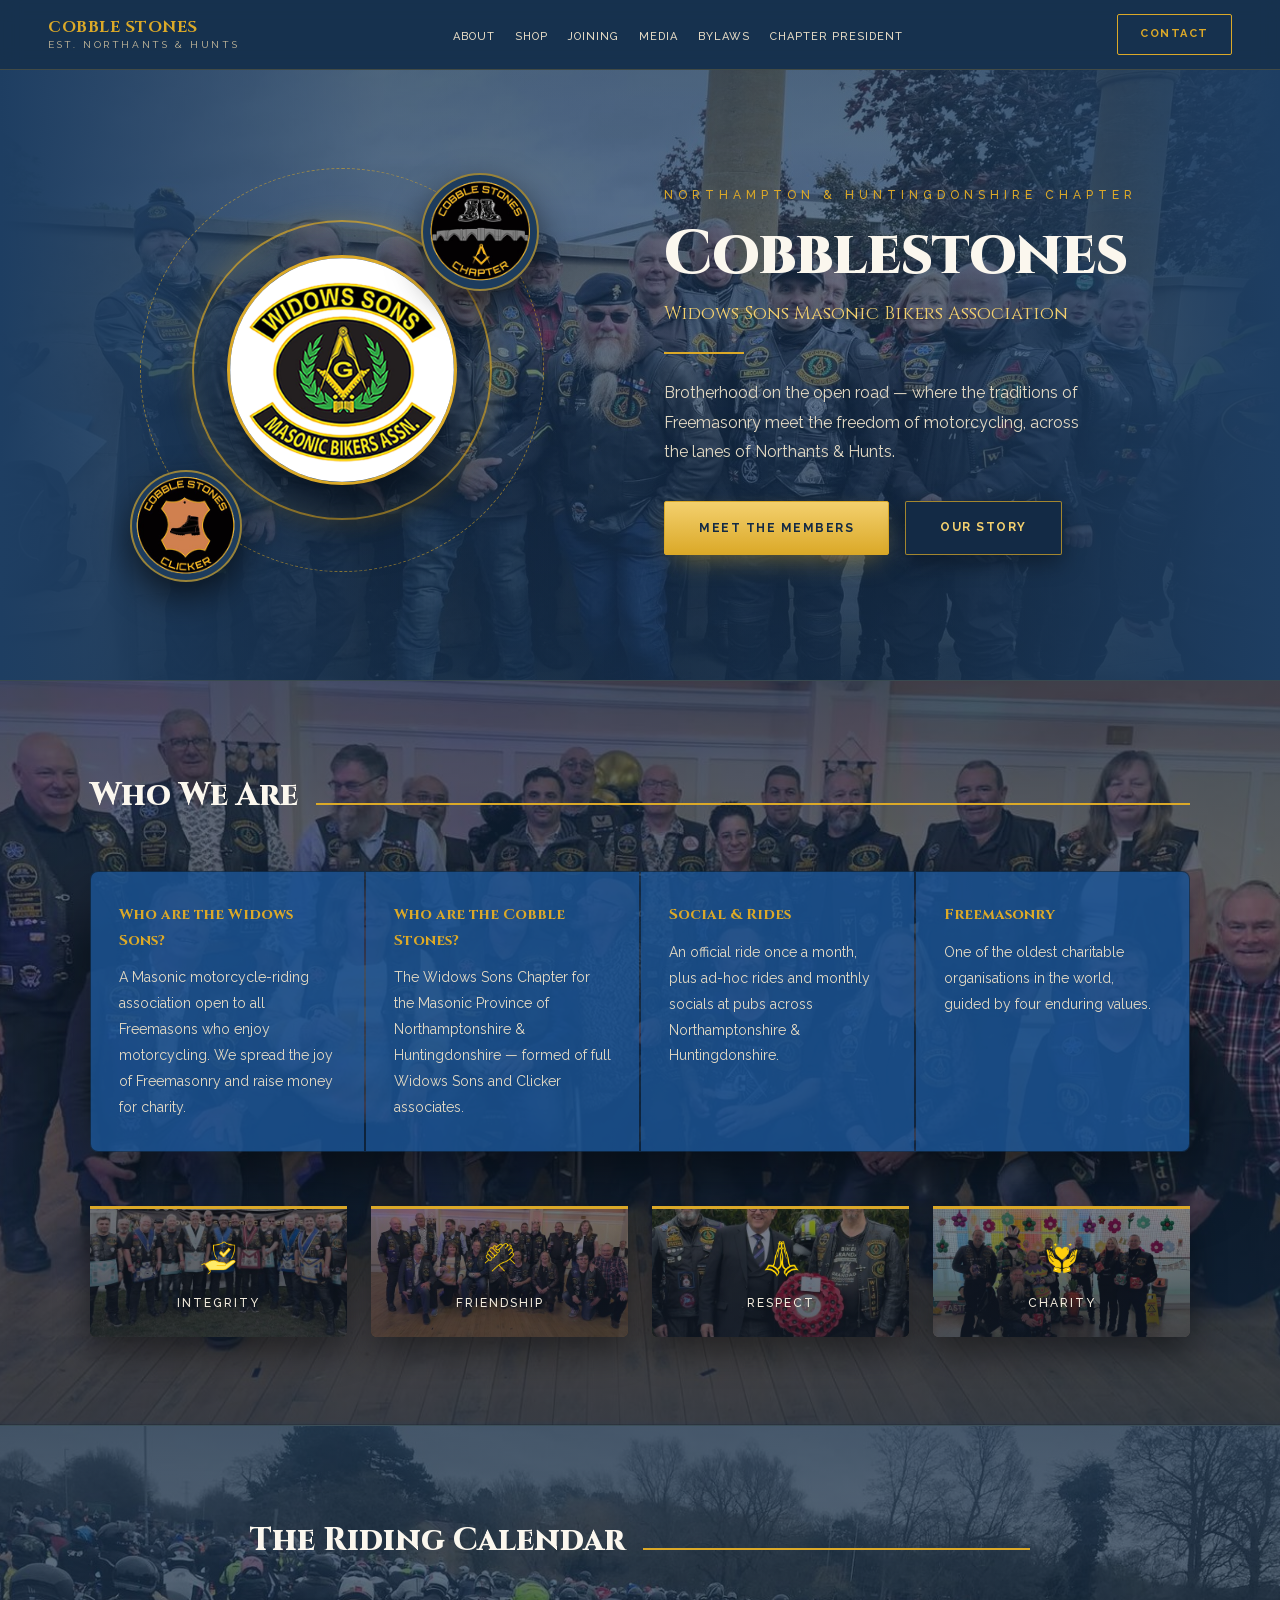
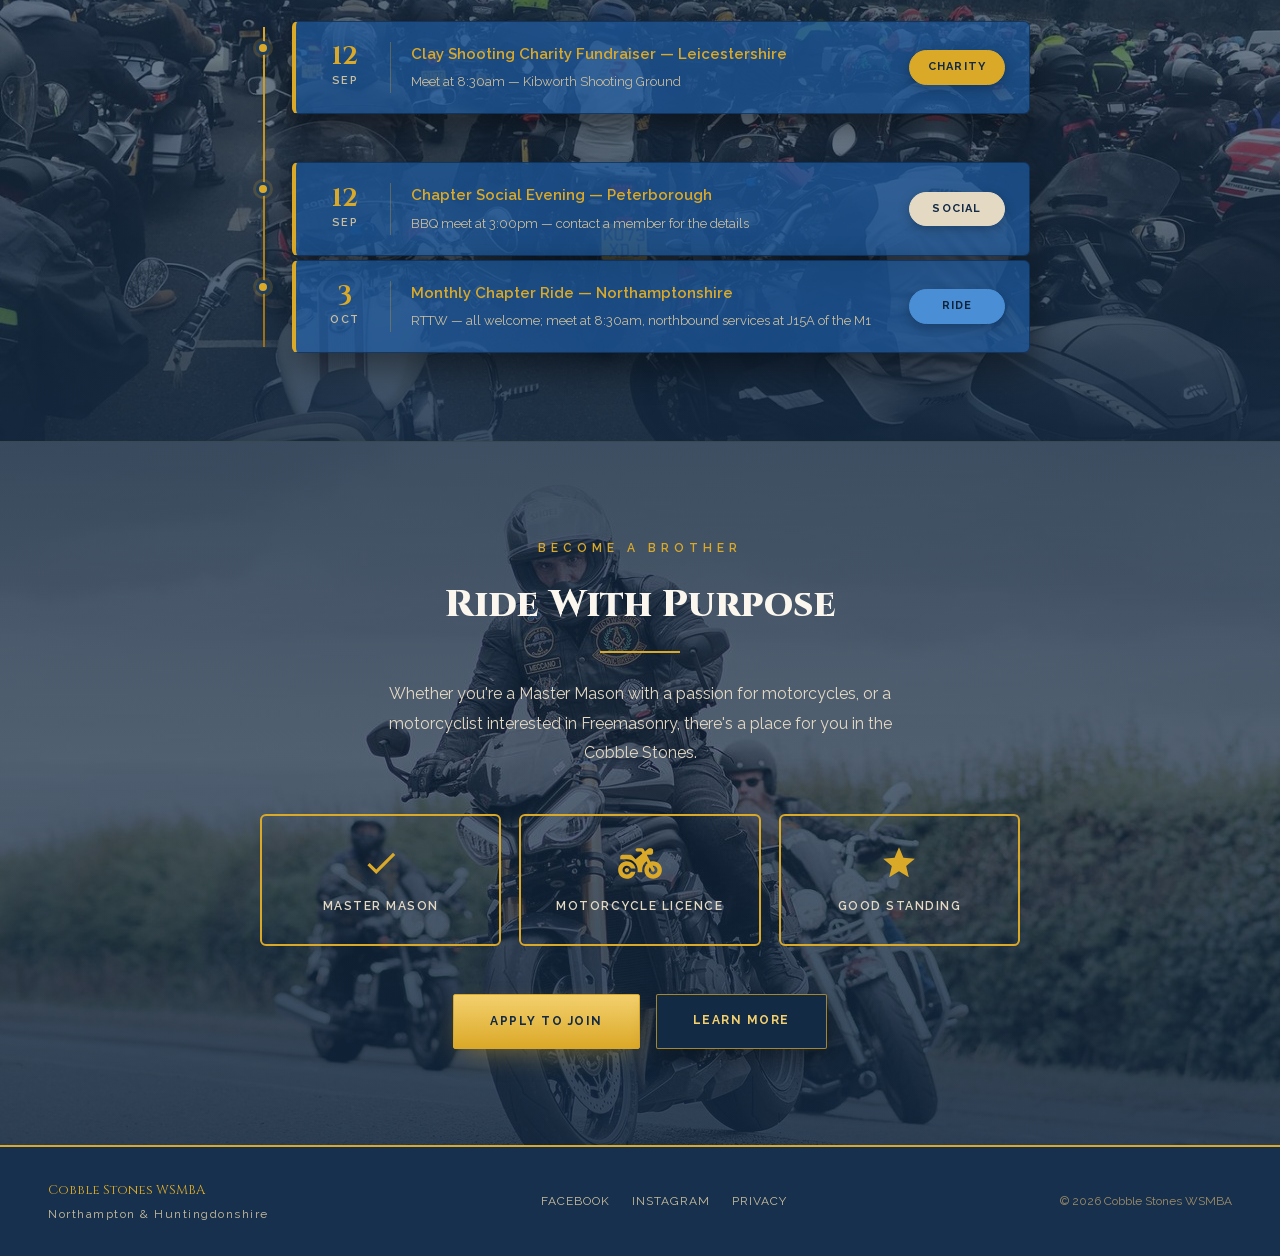
<file: index.html>
<!DOCTYPE html>
<html lang="en">
<head>
<meta charset="utf-8">
<meta name="viewport" content="width=device-width, initial-scale=1">
<title>Cobble Stones WSMBA — Widows Sons Masonic Bikers, Northants &amp; Hunts</title>
<meta name="description" content="Cobble Stones, the Widows Sons Masonic Bikers Association chapter for the Masonic Province of Northamptonshire &amp; Huntingdonshire. Rides, socials, charity and brotherhood on the open road.">
<meta name="theme-color" content="#1e3e62">
<link rel="canonical" href="https://cobblestones.org.uk/">
<meta property="og:type" content="website">
<meta property="og:site_name" content="Cobble Stones WSMBA">
<meta property="og:title" content="Cobble Stones WSMBA — Widows Sons Masonic Bikers Association">
<meta property="og:description" content="The Widows Sons chapter for Northamptonshire &amp; Huntingdonshire. Brotherhood on the open road.">
<meta property="og:url" content="https://cobblestones.org.uk/">
<meta property="og:image" content="https://cobblestones.org.uk/assets/img/og-image.jpg">
<meta property="og:image:width" content="1200">
<meta property="og:image:height" content="630">
<meta name="twitter:card" content="summary_large_image">
<link rel="icon" type="image/png" sizes="32x32" href="assets/img/favicon-32.png">
<link rel="icon" type="image/png" sizes="64x64" href="assets/img/favicon-64.png">
<link rel="apple-touch-icon" href="assets/img/apple-touch-icon.png">
<link rel="preload" as="font" type="font/woff2" href="assets/fonts/cinzel-latin.woff2" crossorigin>
<link rel="preload" as="font" type="font/woff2" href="assets/fonts/raleway-latin.woff2" crossorigin>
<link rel="stylesheet" href="assets/css/site.css">
</head>
<body>

<nav class="nav" aria-label="Main">
  <a href="index.html" class="brand">COBBLE STONES<span>Est. Northants &amp; Hunts</span></a>
  <button class="menubtn" type="button" aria-label="Menu" aria-expanded="false" aria-controls="navlist">
    <span></span><span></span><span></span>
  </button>
  <ul class="navlist" id="navlist">
    <li><a href="#about" class="navlink">About</a></li>
    <li><a href="shop.html" class="navlink">Shop</a></li>
    <li><a href="#join" class="navlink">Joining</a></li>
    <li><a href="media.html" class="navlink">Media</a></li>
    <li><a href="bylaws.html" class="navlink">Bylaws</a></li>
    <li><a href="president.html" class="navlink">Chapter President</a></li>
    <li class="mobonly"><a href="#contact" class="navlink contactlink">Contact</a></li>
  </ul>
  <a href="#contact" class="navcta">Contact</a>
</nav>

<div class="modal" id="contact-modal" hidden>
  <div class="contactbox" role="dialog" aria-modal="true" aria-label="Contact us">
    <button type="button" class="modalclose" aria-label="Close">×</button>
    <div class="rule"></div>
    <h3>Get in Touch</h3>
    <p class="hint">Call or email the chapter.</p>
    <div class="contactrows">
      <div class="contactrow">
        <div class="field">
          <div class="fieldlabel">Phone</div>
          <a class="fieldvalue" href="tel:+447773551638">07773 551638</a>
        </div>
        <button type="button" class="copybtn" data-copy="07773 551638">Copy</button>
      </div>
      <div class="contactrow">
        <div class="field">
          <div class="fieldlabel">Email</div>
          <a class="fieldvalue" href="mailto:info@cobblestones.org.uk">info@cobblestones.org.uk</a>
        </div>
        <button type="button" class="copybtn" data-copy="info@cobblestones.org.uk">Copy</button>
      </div>
    </div>
  </div>
</div>

<header class="hero">
  <div class="bg">
    <img src="assets/img/hero-1600.jpg" srcset="assets/img/hero-900.jpg 900w, assets/img/hero-1600.jpg 1600w" sizes="100vw" alt="" fetchpriority="high">
    <div class="shade"></div>
  </div>
  <div class="tiltwrap">
    <div class="ring ring-solid"></div>
    <div class="ring ring-dashed"></div>
    <div class="tilt crest-main"><img src="assets/img/crest-widows-sons.png" alt="Widows Sons Masonic Bikers Association crest" width="300" height="300"></div>
    <div class="tilt crest-small crest-clicker"><img src="assets/img/crest-clicker.png" alt="Cobble Stones Clicker patch" width="249" height="250"></div>
    <div class="tilt crest-small crest-chapter"><img src="assets/img/crest-chapter.png" alt="Cobble Stones Chapter patch" width="262" height="250"></div>
  </div>
  <div class="herotext">
    <p class="eyebrow">Northampton &amp; Huntingdonshire Chapter</p>
    <h1>Cobblestones</h1>
    <p class="sub">Widows Sons Masonic Bikers Association</p>
    <div class="rule"></div>
    <p class="lede">Brotherhood on the open road — where the traditions of Freemasonry meet the freedom of motorcycling, across the lanes of Northants &amp; Hunts.</p>
    <div class="ctarow">
      <a href="members.html" class="cta cta-gold">Meet the Members</a>
      <a href="#about" class="cta cta-dark">Our Story</a>
    </div>
  </div>
</header>

<section id="about">
  <div class="bg">
    <img src="assets/img/about-bg-1400.jpg" srcset="assets/img/about-bg-800.jpg 800w, assets/img/about-bg-1400.jpg 1400w" sizes="100vw" alt="" loading="lazy">
    <div class="shade"></div>
  </div>
  <div class="inner">
    <div class="sectionhead reveal">
      <h2>Who We Are</h2>
      <div class="line"></div>
    </div>
    <div class="cards">
      <div class="reveal hovercard">
        <div class="hovercard-bar"></div>
        <div class="hovercard-title">Who are the Widows Sons?</div>
        <p>A Masonic motorcycle-riding association open to all Freemasons who enjoy motorcycling. We spread the joy of Freemasonry and raise money for charity.</p>
      </div>
      <div class="reveal hovercard">
        <div class="hovercard-bar"></div>
        <div class="hovercard-title">Who are the Cobble Stones?</div>
        <p>The Widows Sons Chapter for the Masonic Province of Northamptonshire &amp; Huntingdonshire — formed of full Widows Sons and Clicker associates.</p>
      </div>
      <div class="reveal hovercard">
        <div class="hovercard-bar"></div>
        <div class="hovercard-title">Social &amp; Rides</div>
        <p>An official ride once a month, plus ad-hoc rides and monthly socials at pubs across Northamptonshire &amp; Huntingdonshire.</p>
      </div>
      <div class="reveal hovercard">
        <div class="hovercard-bar"></div>
        <div class="hovercard-title">Freemasonry</div>
        <p>One of the oldest charitable organisations in the world, guided by four enduring values.</p>
      </div>
    </div>
    <div class="valuerow">
      <div class="reveal value">
        <img class="photo" src="assets/img/integrity.jpg" alt="" loading="lazy">
        <div class="shade"></div>
        <div class="icon"><img src="assets/img/icon-integrity.png" alt="" loading="lazy"></div>
        <div class="label">Integrity</div>
      </div>
      <div class="reveal value">
        <img class="photo" src="assets/img/friendship.jpg" alt="" loading="lazy">
        <div class="shade"></div>
        <div class="icon"><img src="assets/img/icon-friendship.png" alt="" loading="lazy"></div>
        <div class="label">Friendship</div>
      </div>
      <div class="reveal value">
        <img class="photo" src="assets/img/respect.jpg" alt="" loading="lazy">
        <div class="shade"></div>
        <div class="icon"><img src="assets/img/icon-respect.png" alt="" loading="lazy"></div>
        <div class="label">Respect</div>
      </div>
      <div class="reveal value">
        <img class="photo" src="assets/img/charity.jpg" alt="" loading="lazy">
        <div class="shade"></div>
        <div class="icon"><img src="assets/img/icon-charity.png" alt="" loading="lazy"></div>
        <div class="label">Charity</div>
      </div>
    </div>
  </div>
</section>

<section id="events">
  <div class="bg">
    <img src="assets/img/events-bg-1400.jpg" srcset="assets/img/events-bg-800.jpg 800w, assets/img/events-bg-1400.jpg 1400w" sizes="100vw" alt="" loading="lazy">
    <div class="shade"></div>
  </div>
  <div class="inner">
    <div class="sectionhead reveal">
      <h2>The Riding Calendar</h2>
      <div class="line"></div>
    </div>
    <div class="evtimeline">
      <div class="evline"></div>
      <div class="evlist">
        <!-- EVENTS:START — one .ev block per event -->
        <div class="reveal ev">
          <div class="evdot"></div>
          <div class="evcard">
            <div class="evdate"><div class="evday">12</div><div class="evmonth">Sep</div></div>
            <div class="evsep"></div>
            <div class="evtext">
              <div class="evtitle">Clay Shooting Charity Fundraiser — Leicestershire</div>
              <div class="evmeta">Meet at 8:30am — Kibworth Shooting Ground</div>
            </div>
            <div class="evtag evtag-charity">Charity</div>
          </div>
        </div>
        <div class="reveal ev">
          <div class="evdot"></div>
          <div class="evcard">
            <div class="evdate"><div class="evday">12</div><div class="evmonth">Sep</div></div>
            <div class="evsep"></div>
            <div class="evtext">
              <div class="evtitle">Chapter Social Evening — Peterborough</div>
              <div class="evmeta">BBQ meet at 3:00pm — contact a member for the details</div>
            </div>
            <div class="evtag evtag-social">Social</div>
          </div>
        </div>
        <div class="reveal ev">
          <div class="evdot"></div>
          <div class="evcard">
            <div class="evdate"><div class="evday">3</div><div class="evmonth">Oct</div></div>
            <div class="evsep"></div>
            <div class="evtext">
              <div class="evtitle">Monthly Chapter Ride — Northamptonshire</div>
              <div class="evmeta">RTTW — all welcome; meet at 8:30am, northbound services at J15A of the M1</div>
            </div>
            <div class="evtag">Ride</div>
          </div>
        </div>
        <!-- EVENTS:END -->
      </div>
    </div>
  </div>
</section>

<section id="join">
  <div class="bg">
    <img src="assets/img/join-bg-1280.jpg" srcset="assets/img/join-bg-800.jpg 800w, assets/img/join-bg-1280.jpg 1280w" sizes="100vw" alt="" loading="lazy">
    <div class="shade"></div>
  </div>
  <div class="inner">
    <p class="eyebrow reveal">Become a Brother</p>
    <h2 class="reveal">Ride With Purpose</h2>
    <div class="rule reveal"></div>
    <p class="lede reveal">Whether you're a Master Mason with a passion for motorcycles, or a motorcyclist interested in Freemasonry, there's a place for you in the Cobble Stones.</p>
    <div class="reqs">
      <div class="reveal reqcard">
        <div class="reqicon"><svg width="38" height="38" viewBox="0 0 24 24" fill="currentColor" aria-hidden="true"><path d="M9 16.17L4.83 12l-1.42 1.41L9 19 21 7l-1.41-1.41z"/></svg></div>
        <div class="reqlabel">Master Mason</div>
      </div>
      <div class="reveal reqcard">
        <div class="reqicon"><svg width="44" height="35" viewBox="0 0 640 512" fill="currentColor" aria-hidden="true"><path d="M342.5 32C357.2 32 370.7 40.05 377.6 52.98L391.7 78.93L439.1 39.42C444.9 34.62 452.1 32 459.6 32H480C497.7 32 512 46.33 512 64V96C512 113.7 497.7 128 480 128H418.2L473.3 229.1C485.5 226.1 498.5 224 512 224C582.7 224 640 281.3 640 352C640 422.7 582.7 480 512 480C441.3 480 384 422.7 384 352C384 311.1 402.4 276.3 431.1 252.8L415.7 224.2C376.1 253.4 352 299.8 352 352C352 362.1 353.1 373.7 355.2 384H284.8C286.9 373.7 287.1 362.1 287.1 352C287.1 263.6 216.4 192 127.1 192H31.1V160C31.1 142.3 46.33 128 63.1 128H165.5C182.5 128 198.7 134.7 210.7 146.7L255.1 192L354.1 110.3L337.7 80H279.1C266.7 80 255.1 69.25 255.1 56C255.1 42.75 266.7 32 279.1 32L342.5 32zM448 352C448 387.3 476.7 416 512 416C547.3 416 576 387.3 576 352C576 316.7 547.3 288 512 288C509.6 288 507.2 288.1 504.9 288.4L533.1 340.6C539.4 352.2 535.1 366.8 523.4 373.1C511.8 379.4 497.2 375.1 490.9 363.4L462.7 311.2C453.5 322.3 448 336.5 448 352V352zM253.8 376C242.5 435.2 190.5 480 128 480C57.31 480 0 422.7 0 352C0 281.3 57.31 224 128 224C190.5 224 242.5 268.8 253.8 328H187.3C177.9 304.5 154.9 288 128 288C92.65 288 64 316.7 64 352C64 387.3 92.65 416 128 416C154.9 416 177.9 399.5 187.3 376H253.8zM96 352C96 334.3 110.3 320 128 320C145.7 320 160 334.3 160 352C160 369.7 145.7 384 128 384C110.3 384 96 369.7 96 352z"/></svg></div>
        <div class="reqlabel">Motorcycle Licence</div>
      </div>
      <div class="reveal reqcard">
        <div class="reqicon"><svg width="38" height="38" viewBox="0 0 24 24" fill="currentColor" aria-hidden="true"><path d="M12 17.27L18.18 21l-1.64-7.03L22 9.24l-7.19-.61L12 2 9.19 8.63 2 9.24l5.46 4.73L5.82 21z"/></svg></div>
        <div class="reqlabel">Good Standing</div>
      </div>
    </div>
    <div class="ctarow">
      <a href="mailto:info@cobblestones.org.uk?subject=Application%20to%20Join%20the%20Cobble%20Stones" class="cta cta-gold">Apply to Join</a>
      <a href="#about" class="cta cta-dark">Learn More</a>
    </div>
  </div>
</section>

<footer class="footer" id="contact">
  <div class="footbrand">Cobble Stones WSMBA<span>Northampton &amp; Huntingdonshire</span></div>
  <ul class="footlinks">
    <!-- Replace # with the real page URLs when available -->
    <li><a href="#" rel="noopener">Facebook</a></li>
    <li><a href="#" rel="noopener">Instagram</a></li>
    <li><a href="#">Privacy</a></li>
  </ul>
  <p class="copyright">© 2026 Cobble Stones WSMBA</p>
</footer>

<script src="assets/js/site.js" defer></script>
</body>
</html>
</file>
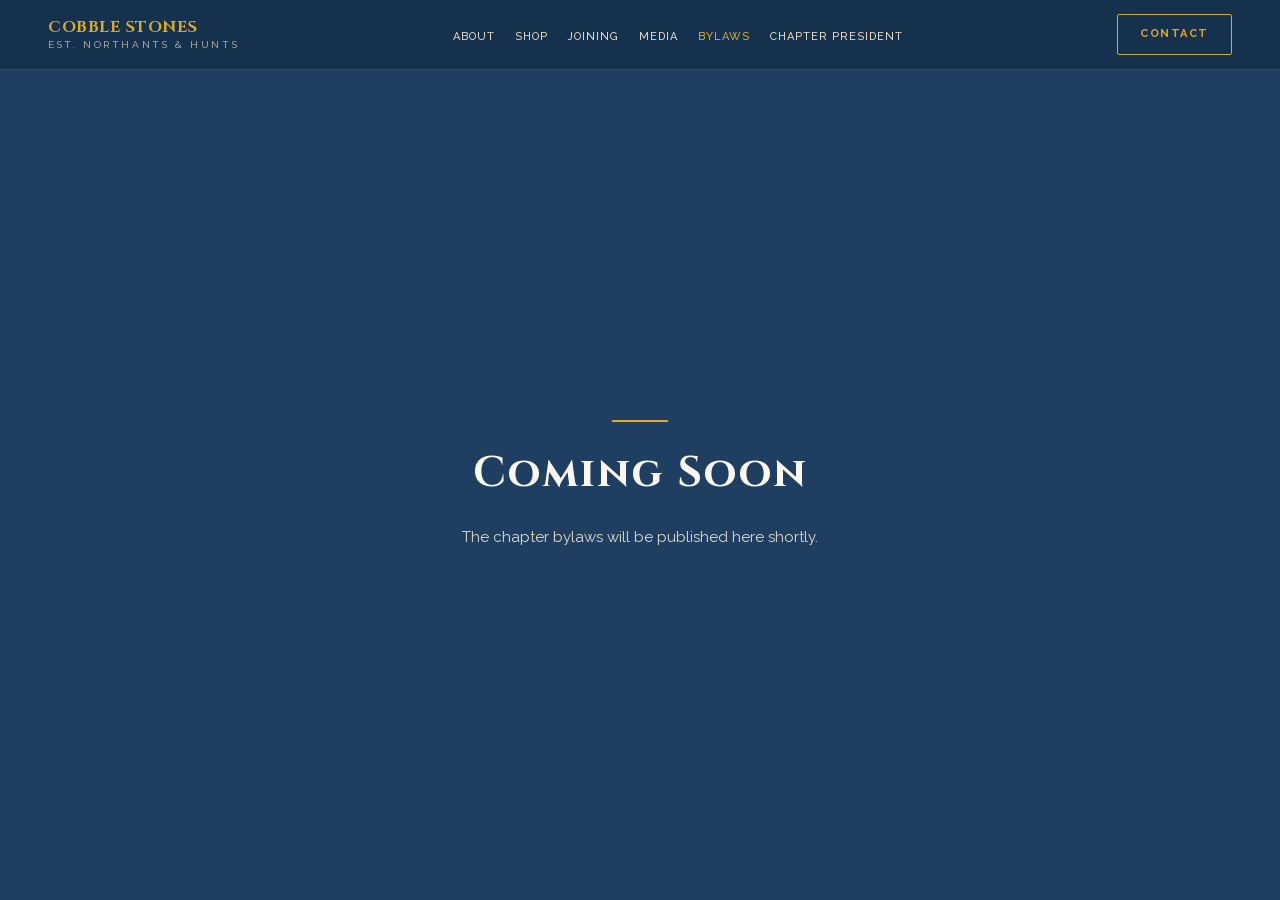
<file: bylaws.html>
<!DOCTYPE html>
<html lang="en">
<head>
<meta charset="utf-8">
<meta name="viewport" content="width=device-width, initial-scale=1">
<title>Cobble Stones WSMBA — Bylaws</title>
<meta name="description" content="The chapter bylaws will be published here shortly.">
<meta name="theme-color" content="#1e3e62">
<meta property="og:type" content="website">
<meta property="og:site_name" content="Cobble Stones WSMBA">
<meta property="og:title" content="Cobble Stones WSMBA — Bylaws">
<meta property="og:description" content="The chapter bylaws will be published here shortly.">
<meta property="og:url" content="https://cobblestones.org.uk/bylaws.html">
<meta property="og:image" content="https://cobblestones.org.uk/assets/img/og-image.jpg">
<meta name="twitter:card" content="summary_large_image">
<link rel="icon" type="image/png" sizes="32x32" href="assets/img/favicon-32.png">
<link rel="icon" type="image/png" sizes="64x64" href="assets/img/favicon-64.png">
<link rel="apple-touch-icon" href="assets/img/apple-touch-icon.png">
<link rel="stylesheet" href="assets/css/site.css">
</head>
<body>

<nav class="nav" aria-label="Main">
  <a href="index.html" class="brand">COBBLE STONES<span>Est. Northants &amp; Hunts</span></a>
  <button class="menubtn" type="button" aria-label="Menu" aria-expanded="false" aria-controls="navlist">
    <span></span><span></span><span></span>
  </button>
  <ul class="navlist" id="navlist">
    <li><a href="index.html#about" class="navlink">About</a></li>
    <li><a href="shop.html" class="navlink">Shop</a></li>
    <li><a href="index.html#join" class="navlink">Joining</a></li>
    <li><a href="media.html" class="navlink">Media</a></li>
    <li><a href="bylaws.html" class="navlink current" aria-current="page">Bylaws</a></li>
    <li><a href="president.html" class="navlink">Chapter President</a></li>
    <li class="mobonly"><a href="index.html#contact" class="navlink contactlink">Contact</a></li>
  </ul>
  <a href="index.html#contact" class="navcta">Contact</a>
</nav>

<main class="page">
  <div class="rule"></div>
  <h1>Coming Soon</h1>
  <p>The chapter bylaws will be published here shortly.</p>
</main>

<script src="assets/js/site.js" defer></script>
</body>
</html>
</file>
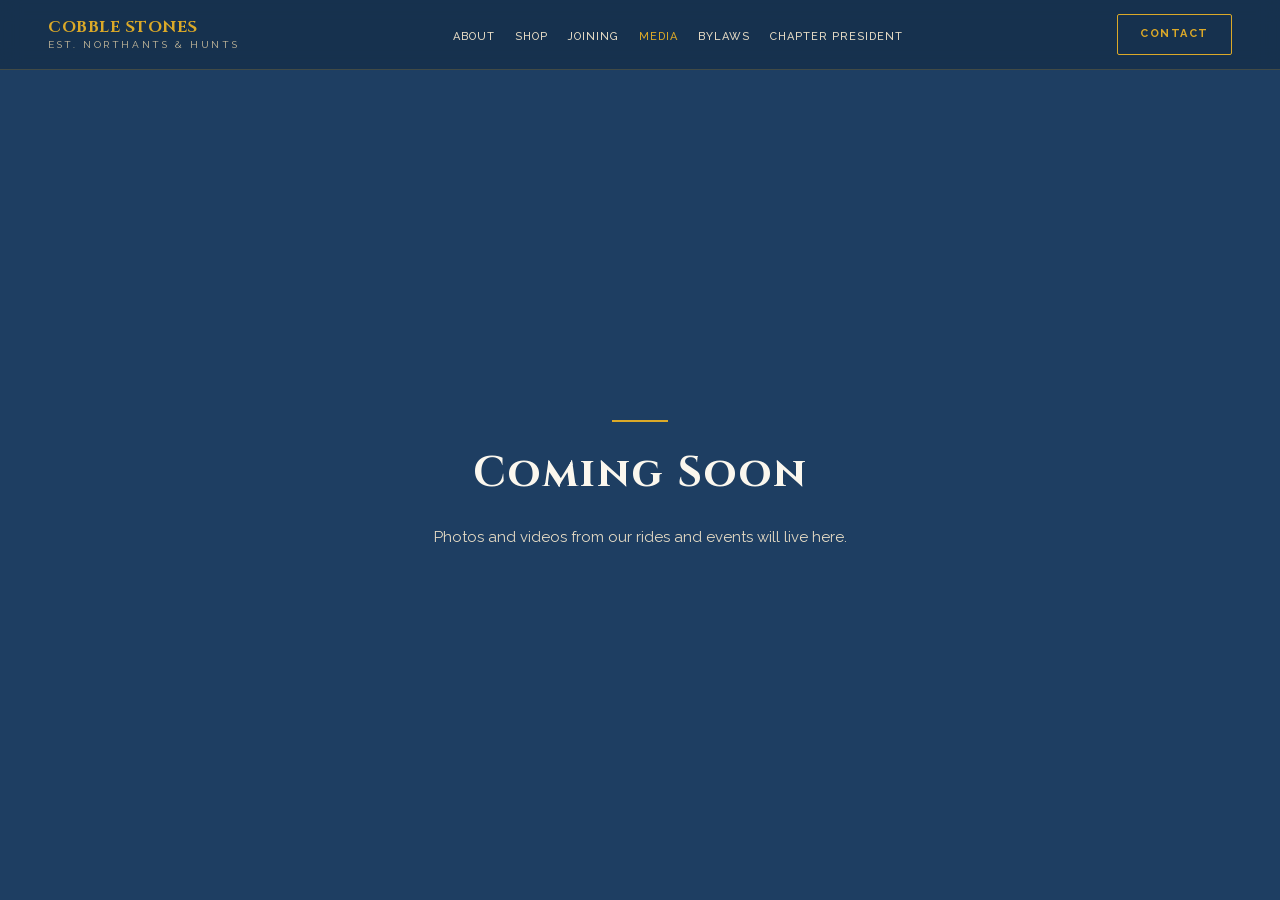
<file: media.html>
<!DOCTYPE html>
<html lang="en">
<head>
<meta charset="utf-8">
<meta name="viewport" content="width=device-width, initial-scale=1">
<title>Cobble Stones WSMBA — Media</title>
<meta name="description" content="Photos and videos from our rides and events will live here.">
<meta name="theme-color" content="#1e3e62">
<meta property="og:type" content="website">
<meta property="og:site_name" content="Cobble Stones WSMBA">
<meta property="og:title" content="Cobble Stones WSMBA — Media">
<meta property="og:description" content="Photos and videos from our rides and events will live here.">
<meta property="og:url" content="https://cobblestones.org.uk/media.html">
<meta property="og:image" content="https://cobblestones.org.uk/assets/img/og-image.jpg">
<meta name="twitter:card" content="summary_large_image">
<link rel="icon" type="image/png" sizes="32x32" href="assets/img/favicon-32.png">
<link rel="icon" type="image/png" sizes="64x64" href="assets/img/favicon-64.png">
<link rel="apple-touch-icon" href="assets/img/apple-touch-icon.png">
<link rel="stylesheet" href="assets/css/site.css">
</head>
<body>

<nav class="nav" aria-label="Main">
  <a href="index.html" class="brand">COBBLE STONES<span>Est. Northants &amp; Hunts</span></a>
  <button class="menubtn" type="button" aria-label="Menu" aria-expanded="false" aria-controls="navlist">
    <span></span><span></span><span></span>
  </button>
  <ul class="navlist" id="navlist">
    <li><a href="index.html#about" class="navlink">About</a></li>
    <li><a href="shop.html" class="navlink">Shop</a></li>
    <li><a href="index.html#join" class="navlink">Joining</a></li>
    <li><a href="media.html" class="navlink current" aria-current="page">Media</a></li>
    <li><a href="bylaws.html" class="navlink">Bylaws</a></li>
    <li><a href="president.html" class="navlink">Chapter President</a></li>
    <li class="mobonly"><a href="index.html#contact" class="navlink contactlink">Contact</a></li>
  </ul>
  <a href="index.html#contact" class="navcta">Contact</a>
</nav>

<main class="page">
  <div class="rule"></div>
  <h1>Coming Soon</h1>
  <p>Photos and videos from our rides and events will live here.</p>
</main>

<script src="assets/js/site.js" defer></script>
</body>
</html>
</file>
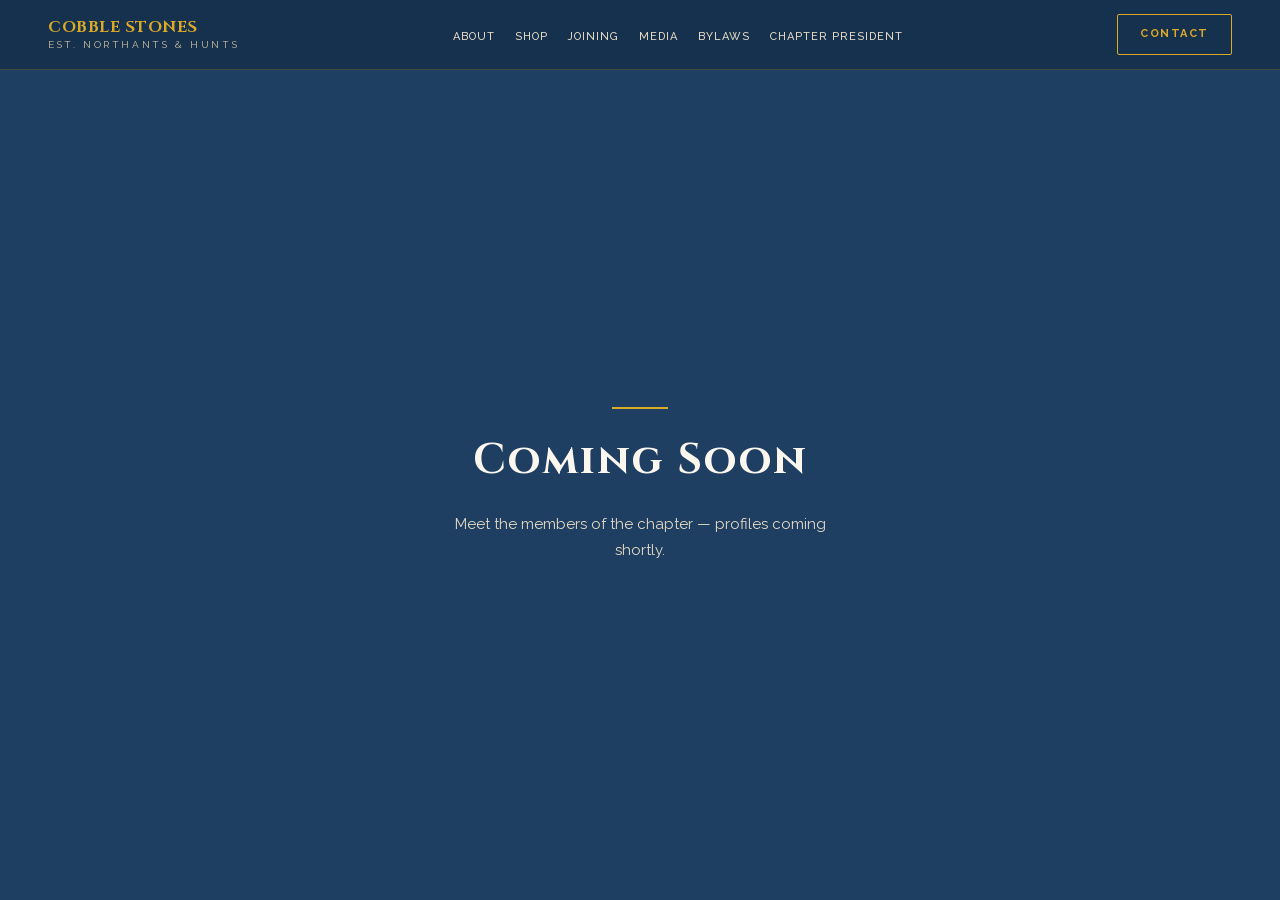
<file: members.html>
<!DOCTYPE html>
<html lang="en">
<head>
<meta charset="utf-8">
<meta name="viewport" content="width=device-width, initial-scale=1">
<title>Cobble Stones WSMBA — Members</title>
<meta name="description" content="Meet the members of the chapter &mdash; profiles coming shortly.">
<meta name="theme-color" content="#1e3e62">
<meta property="og:type" content="website">
<meta property="og:site_name" content="Cobble Stones WSMBA">
<meta property="og:title" content="Cobble Stones WSMBA — Members">
<meta property="og:description" content="Meet the members of the chapter &mdash; profiles coming shortly.">
<meta property="og:url" content="https://cobblestones.org.uk/members.html">
<meta property="og:image" content="https://cobblestones.org.uk/assets/img/og-image.jpg">
<meta name="twitter:card" content="summary_large_image">
<link rel="icon" type="image/png" sizes="32x32" href="assets/img/favicon-32.png">
<link rel="icon" type="image/png" sizes="64x64" href="assets/img/favicon-64.png">
<link rel="apple-touch-icon" href="assets/img/apple-touch-icon.png">
<link rel="stylesheet" href="assets/css/site.css">
</head>
<body>

<nav class="nav" aria-label="Main">
  <a href="index.html" class="brand">COBBLE STONES<span>Est. Northants &amp; Hunts</span></a>
  <button class="menubtn" type="button" aria-label="Menu" aria-expanded="false" aria-controls="navlist">
    <span></span><span></span><span></span>
  </button>
  <ul class="navlist" id="navlist">
    <li><a href="index.html#about" class="navlink">About</a></li>
    <li><a href="shop.html" class="navlink">Shop</a></li>
    <li><a href="index.html#join" class="navlink">Joining</a></li>
    <li><a href="media.html" class="navlink">Media</a></li>
    <li><a href="bylaws.html" class="navlink">Bylaws</a></li>
    <li><a href="president.html" class="navlink">Chapter President</a></li>
    <li class="mobonly"><a href="index.html#contact" class="navlink contactlink">Contact</a></li>
  </ul>
  <a href="index.html#contact" class="navcta">Contact</a>
</nav>

<main class="page">
  <div class="rule"></div>
  <h1>Coming Soon</h1>
  <p>Meet the members of the chapter &mdash; profiles coming shortly.</p>
</main>

<script src="assets/js/site.js" defer></script>
</body>
</html>
</file>
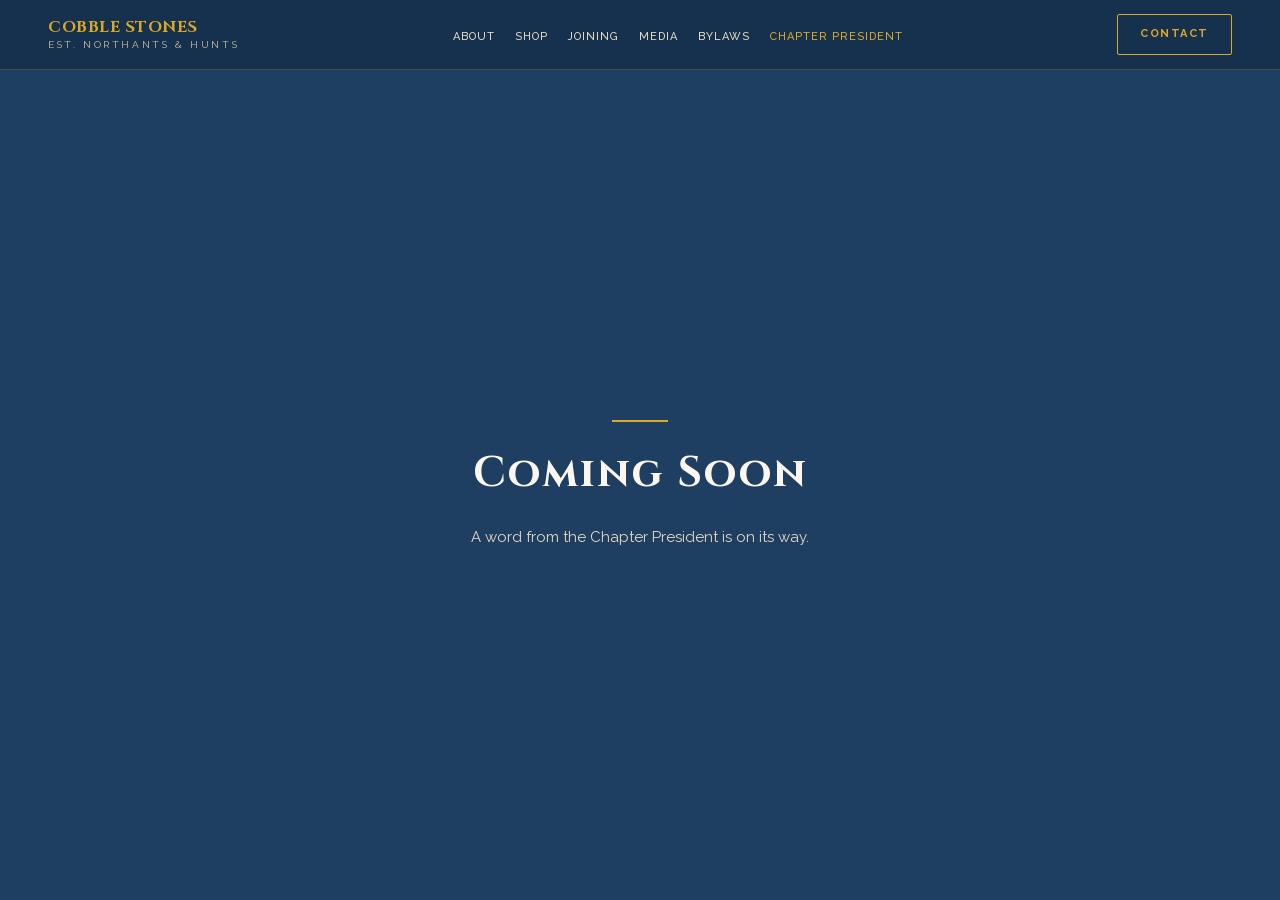
<file: president.html>
<!DOCTYPE html>
<html lang="en">
<head>
<meta charset="utf-8">
<meta name="viewport" content="width=device-width, initial-scale=1">
<title>Cobble Stones WSMBA — Chapter President</title>
<meta name="description" content="A word from the Chapter President is on its way.">
<meta name="theme-color" content="#1e3e62">
<meta property="og:type" content="website">
<meta property="og:site_name" content="Cobble Stones WSMBA">
<meta property="og:title" content="Cobble Stones WSMBA — Chapter President">
<meta property="og:description" content="A word from the Chapter President is on its way.">
<meta property="og:url" content="https://cobblestones.org.uk/president.html">
<meta property="og:image" content="https://cobblestones.org.uk/assets/img/og-image.jpg">
<meta name="twitter:card" content="summary_large_image">
<link rel="icon" type="image/png" sizes="32x32" href="assets/img/favicon-32.png">
<link rel="icon" type="image/png" sizes="64x64" href="assets/img/favicon-64.png">
<link rel="apple-touch-icon" href="assets/img/apple-touch-icon.png">
<link rel="stylesheet" href="assets/css/site.css">
</head>
<body>

<nav class="nav" aria-label="Main">
  <a href="index.html" class="brand">COBBLE STONES<span>Est. Northants &amp; Hunts</span></a>
  <button class="menubtn" type="button" aria-label="Menu" aria-expanded="false" aria-controls="navlist">
    <span></span><span></span><span></span>
  </button>
  <ul class="navlist" id="navlist">
    <li><a href="index.html#about" class="navlink">About</a></li>
    <li><a href="shop.html" class="navlink">Shop</a></li>
    <li><a href="index.html#join" class="navlink">Joining</a></li>
    <li><a href="media.html" class="navlink">Media</a></li>
    <li><a href="bylaws.html" class="navlink">Bylaws</a></li>
    <li><a href="president.html" class="navlink current" aria-current="page">Chapter President</a></li>
    <li class="mobonly"><a href="index.html#contact" class="navlink contactlink">Contact</a></li>
  </ul>
  <a href="index.html#contact" class="navcta">Contact</a>
</nav>

<main class="page">
  <div class="rule"></div>
  <h1>Coming Soon</h1>
  <p>A word from the Chapter President is on its way.</p>
</main>

<script src="assets/js/site.js" defer></script>
</body>
</html>
</file>
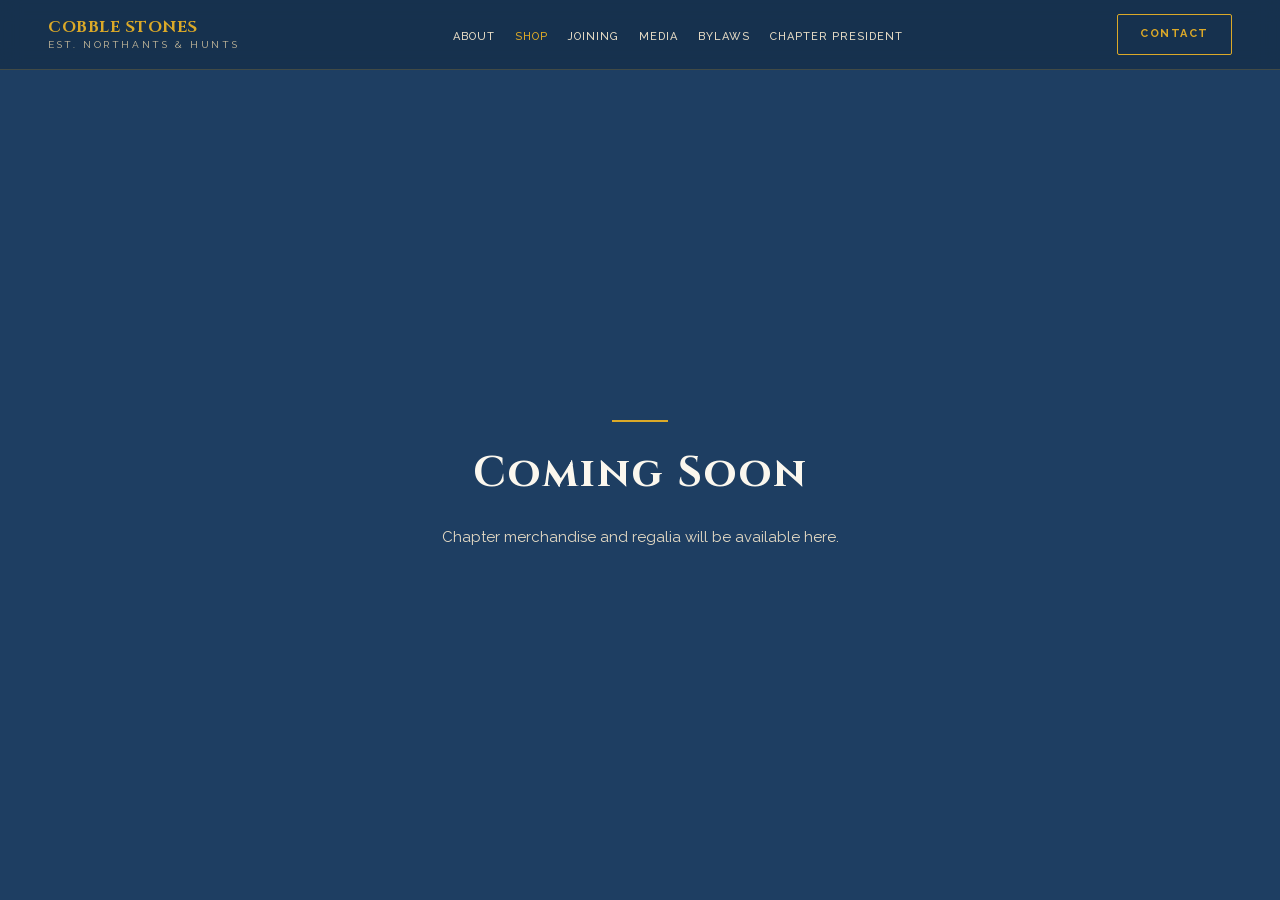
<file: shop.html>
<!DOCTYPE html>
<html lang="en">
<head>
<meta charset="utf-8">
<meta name="viewport" content="width=device-width, initial-scale=1">
<title>Cobble Stones WSMBA — Shop</title>
<meta name="description" content="Chapter merchandise and regalia will be available here.">
<meta name="theme-color" content="#1e3e62">
<meta property="og:type" content="website">
<meta property="og:site_name" content="Cobble Stones WSMBA">
<meta property="og:title" content="Cobble Stones WSMBA — Shop">
<meta property="og:description" content="Chapter merchandise and regalia will be available here.">
<meta property="og:url" content="https://cobblestones.org.uk/shop.html">
<meta property="og:image" content="https://cobblestones.org.uk/assets/img/og-image.jpg">
<meta name="twitter:card" content="summary_large_image">
<link rel="icon" type="image/png" sizes="32x32" href="assets/img/favicon-32.png">
<link rel="icon" type="image/png" sizes="64x64" href="assets/img/favicon-64.png">
<link rel="apple-touch-icon" href="assets/img/apple-touch-icon.png">
<link rel="stylesheet" href="assets/css/site.css">
</head>
<body>

<nav class="nav" aria-label="Main">
  <a href="index.html" class="brand">COBBLE STONES<span>Est. Northants &amp; Hunts</span></a>
  <button class="menubtn" type="button" aria-label="Menu" aria-expanded="false" aria-controls="navlist">
    <span></span><span></span><span></span>
  </button>
  <ul class="navlist" id="navlist">
    <li><a href="index.html#about" class="navlink">About</a></li>
    <li><a href="shop.html" class="navlink current" aria-current="page">Shop</a></li>
    <li><a href="index.html#join" class="navlink">Joining</a></li>
    <li><a href="media.html" class="navlink">Media</a></li>
    <li><a href="bylaws.html" class="navlink">Bylaws</a></li>
    <li><a href="president.html" class="navlink">Chapter President</a></li>
    <li class="mobonly"><a href="index.html#contact" class="navlink contactlink">Contact</a></li>
  </ul>
  <a href="index.html#contact" class="navcta">Contact</a>
</nav>

<main class="page">
  <div class="rule"></div>
  <h1>Coming Soon</h1>
  <p>Chapter merchandise and regalia will be available here.</p>
</main>

<script src="assets/js/site.js" defer></script>
</body>
</html>
</file>
<file: assets/css/site.css>
/* Cobble Stones WSMBA — site styles
   Palette: navy #1e3e62 · deep navy #132A45 · gold #DBA928 · light gold #F3D06E · cream #F2EBDD */

/* ---------- Fonts (self-hosted, latin subsets only) ---------- */
@font-face{font-family:'Cinzel';font-style:normal;font-weight:400 800;font-display:swap;src:url("../fonts/cinzel-latin-ext.woff2") format('woff2');unicode-range:U+0100-02BA,U+02BD-02C5,U+02C7-02CC,U+02CE-02D7,U+02DD-02FF,U+0304,U+0308,U+0329,U+1D00-1DBF,U+1E00-1E9F,U+1EF2-1EFF,U+2020,U+20A0-20AB,U+20AD-20C0,U+2113,U+2C60-2C7F,U+A720-A7FF;}
@font-face{font-family:'Cinzel';font-style:normal;font-weight:400 800;font-display:swap;src:url("../fonts/cinzel-latin.woff2") format('woff2');unicode-range:U+0000-00FF,U+0131,U+0152-0153,U+02BB-02BC,U+02C6,U+02DA,U+02DC,U+0304,U+0308,U+0329,U+2000-206F,U+20AC,U+2122,U+2191,U+2193,U+2212,U+2215,U+FEFF,U+FFFD;}
@font-face{font-family:'Raleway';font-style:normal;font-weight:300 700;font-display:swap;src:url("../fonts/raleway-latin-ext.woff2") format('woff2');unicode-range:U+0100-02BA,U+02BD-02C5,U+02C7-02CC,U+02CE-02D7,U+02DD-02FF,U+0304,U+0308,U+0329,U+1D00-1DBF,U+1E00-1E9F,U+1EF2-1EFF,U+2020,U+20A0-20AB,U+20AD-20C0,U+2113,U+2C60-2C7F,U+A720-A7FF;}
@font-face{font-family:'Raleway';font-style:normal;font-weight:300 700;font-display:swap;src:url("../fonts/raleway-latin.woff2") format('woff2');unicode-range:U+0000-00FF,U+0131,U+0152-0153,U+02BB-02BC,U+02C6,U+02DA,U+02DC,U+0304,U+0308,U+0329,U+2000-206F,U+20AC,U+2122,U+2191,U+2193,U+2212,U+2215,U+FEFF,U+FFFD;}

/* ---------- Base ---------- */
*,*::before,*::after{box-sizing:border-box;margin:0;padding:0;}
html{scroll-behavior:smooth;-webkit-text-size-adjust:100%;}
body{background:#1e3e62;color:#F2EBDD;font-family:'Raleway',system-ui,-apple-system,"Segoe UI",sans-serif;font-size:16px;line-height:1.7;overflow-x:hidden;}
img{max-width:100%;display:block;}
a{color:inherit;}
.serif{font-family:'Cinzel',Georgia,serif;}
[hidden]{display:none !important;}
section,footer{scroll-margin-top:80px;}

/* ---------- Nav ---------- */
.nav{position:sticky;top:0;z-index:100;background:rgba(22,48,77,.92);backdrop-filter:blur(10px);-webkit-backdrop-filter:blur(10px);border-bottom:1px solid rgba(219,169,40,.22);padding:0 48px;display:flex;align-items:center;justify-content:space-between;height:70px;}
.brand{text-decoration:none;font-family:'Cinzel',Georgia,serif;color:#DBA928;font-size:16px;font-weight:700;line-height:1.2;letter-spacing:.5px;}
.brand span{display:block;color:#CBBE9E;font-size:10px;font-family:'Raleway',sans-serif;font-weight:400;letter-spacing:2.6px;text-transform:uppercase;margin-top:2px;}
.menubtn{display:none;width:46px;height:46px;align-items:center;justify-content:center;flex-direction:column;gap:5px;background:transparent;border:1px solid rgba(219,169,40,.34);border-radius:3px;cursor:pointer;flex:none;}
.menubtn span{display:block;width:20px;height:2px;background:#DBA928;transition:transform .25s,opacity .2s;}
.menubtn[aria-expanded="true"] span:nth-child(1){transform:translateY(7px) rotate(45deg);}
.menubtn[aria-expanded="true"] span:nth-child(2){opacity:0;}
.menubtn[aria-expanded="true"] span:nth-child(3){transform:translateY(-7px) rotate(-45deg);}
.navlist{display:flex;gap:20px;list-style:none;align-items:center;}
.navlink{position:relative;display:inline-block;color:#E4DAC4;text-decoration:none;font-size:11px;text-transform:uppercase;letter-spacing:1px;font-weight:500;transition:color .2s,transform .25s cubic-bezier(.2,.7,.3,1);white-space:nowrap;}
.navlink::after{content:'';position:absolute;left:0;bottom:-7px;height:2px;width:0;background:#DBA928;transition:width .3s cubic-bezier(.2,.7,.3,1);}
.navlink:hover{color:#DBA928;transform:translateY(-2px);}
.navlink:hover::after{width:100%;}
.navlink.current,.navlink.contactlink{color:#DBA928;}
.navlink.contactlink{font-weight:700;}
.navlink.contactlink:hover{color:#F3D06E;}
.mobonly{display:none;}
.navcta{border:1px solid #DBA928;color:#DBA928;padding:10px 22px;border-radius:2px;font-size:11px;font-weight:700;text-transform:uppercase;letter-spacing:1.5px;text-decoration:none;transition:background .2s,color .2s,box-shadow .2s;white-space:nowrap;}
.navcta:hover{background:#2b5279;color:#F3D06E;box-shadow:0 6px 18px rgba(219,169,40,.25);}

/* ---------- Buttons ---------- */
.cta{display:inline-block;padding:16px 34px;font-size:12px;font-weight:800;text-transform:uppercase;letter-spacing:1.5px;border-radius:2px;text-decoration:none;transition:transform .2s,box-shadow .25s,filter .2s,background .25s,border-color .2s,color .2s;text-align:center;}
.cta-gold{background:linear-gradient(180deg,#F3D06E,#DBA928);color:#132A45;border:1px solid #DBA928;box-shadow:0 10px 28px -10px rgba(219,169,40,.55);}
.cta-gold:hover{transform:translateY(-3px);filter:brightness(1.06);box-shadow:0 16px 38px -12px rgba(219,169,40,.75);}
.cta-dark{background:#132A45;border:1.5px solid rgba(219,169,40,.72);color:#F3D06E;padding:15px 34px;box-shadow:0 8px 22px rgba(0,0,0,.35);}
.cta-dark:hover{transform:translateY(-3px);background:#1B3A5E;border-color:#DBA928;color:#F9E3A0;box-shadow:0 14px 32px rgba(0,0,0,.5);}
.ctarow{display:flex;gap:16px;flex-wrap:wrap;}

/* ---------- Shared section bits ---------- */
.bg{position:absolute;inset:0;z-index:0;pointer-events:none;overflow:hidden;}
.bg img{width:100%;height:100%;object-fit:cover;opacity:.94;}
.bg .shade{position:absolute;inset:0;background:linear-gradient(180deg,rgba(19,41,66,.72) 0%,rgba(19,41,66,.5) 45%,rgba(19,41,66,.8) 100%);}
.inner{position:relative;z-index:1;}
.eyebrow{font-size:12px;letter-spacing:5px;text-transform:uppercase;color:#DBA928;font-weight:500;}
.rule{height:2px;width:80px;background:#DBA928;}
.sectionhead{display:flex;align-items:baseline;gap:18px;margin-bottom:48px;}
.sectionhead h2{font-family:'Cinzel',Georgia,serif;font-size:32px;color:#FBF7EE;font-weight:800;}
.sectionhead .line{flex:1;height:2px;background:#DBA928;}
.reveal{transform:translateY(22px);transition:transform .8s cubic-bezier(.2,.7,.3,1);}
.reveal.in{transform:none;}

/* ---------- Hero ---------- */
.hero{position:relative;display:grid;grid-template-columns:1fr 1fr;gap:48px;align-items:center;padding:80px 48px 90px;max-width:1240px;margin:0 auto;}
.hero .bg{left:50%;width:100vw;margin-left:-50vw;height:100%;}
.hero .bg img{object-position:center 28%;}
.hero .bg .shade{background:linear-gradient(90deg,#1e3e62 0%,rgba(30,62,98,.34) 30%,rgba(30,62,98,.3) 70%,#1e3e62 100%),linear-gradient(180deg,rgba(19,41,66,.6) 0%,rgba(19,41,66,.42) 45%,rgba(19,41,66,.74) 100%);}
.tiltwrap{position:relative;z-index:1;display:flex;flex-direction:column;align-items:center;justify-content:center;min-height:440px;perspective:900px;}
.ring{position:absolute;left:50%;top:50%;transform:translate(-50%,-50%);border-radius:50%;z-index:1;}
.ring-solid{width:300px;height:300px;border:2px solid rgba(219,169,40,.72);box-shadow:0 0 26px rgba(219,169,40,.22),inset 0 0 26px rgba(219,169,40,.12);}
.ring-dashed{width:404px;height:404px;border:1.5px dashed rgba(219,169,40,.58);}
.tilt{border-radius:50%;background:#1d3c5d;display:flex;align-items:center;justify-content:center;overflow:hidden;transition:transform .15s ease-out;will-change:transform;}
.tilt img{width:100%;height:100%;object-fit:contain;}
.crest-main{position:relative;width:230px;height:230px;border:3px solid #DBA928;box-shadow:0 24px 60px rgba(0,0,0,.6);z-index:3;}
.crest-small{position:absolute;left:50%;top:50%;border:2px solid rgba(219,169,40,.65);box-shadow:0 14px 34px rgba(0,0,0,.6);z-index:4;}
.crest-clicker{margin-left:-212px;margin-top:100px;width:112px;height:112px;}
.crest-chapter{margin-left:79px;margin-top:-197px;width:118px;height:118px;}
.herotext{position:relative;z-index:1;}
.herotext .eyebrow{margin-bottom:18px;}
.herotext h1{font-family:'Cinzel',Georgia,serif;font-size:62px;font-weight:800;color:#FBF7EE;line-height:1;margin-bottom:14px;letter-spacing:-1px;}
.herotext .sub{font-family:'Cinzel',Georgia,serif;font-size:18px;color:#F3D06E;margin-bottom:22px;font-weight:400;}
.herotext .rule{margin-bottom:24px;}
.herotext .lede{font-size:16px;color:#E4DAC4;max-width:440px;margin-bottom:34px;line-height:1.85;}

/* ---------- About ---------- */
#about{position:relative;padding:88px 48px;border-top:1px solid rgba(219,169,40,.16);background:#1a3858;overflow:hidden;}
#about .bg img{object-position:center 30%;}
#about .inner{max-width:1100px;margin:0 auto;}
.cards{display:grid;grid-template-columns:repeat(auto-fit,minmax(260px,1fr));gap:2px;background:rgba(14,44,77,.5);border:1px solid rgba(14,44,77,.5);border-radius:8px;overflow:hidden;box-shadow:0 26px 64px rgba(0,0,0,.5);}
.hovercard{background:rgba(29,90,160,.7);padding:30px 28px;position:relative;transition:background .35s ease,transform .45s cubic-bezier(.2,.8,.2,1),box-shadow .45s ease;}
.hovercard:hover{background:rgba(37,105,179,.7);transform:translateY(-8px);z-index:2;box-shadow:0 22px 46px rgba(0,0,0,.55);}
.hovercard-bar{position:absolute;top:0;left:0;height:3px;width:0;background:#DBA928;transition:width .45s cubic-bezier(.2,.8,.2,1);}
.hovercard:hover .hovercard-bar{width:100%;}
.hovercard-title{font-family:'Cinzel',Georgia,serif;font-size:15px;color:#DBA928;margin-bottom:12px;font-weight:700;transition:transform .45s cubic-bezier(.2,.8,.2,1);}
.hovercard:hover .hovercard-title{transform:translateX(6px);}
.hovercard p{font-size:14px;color:#E4DAC4;line-height:1.85;}
.valuerow{display:flex;justify-content:space-between;gap:24px;margin-top:54px;flex-wrap:wrap;}
.value{position:relative;overflow:hidden;flex:1;min-width:150px;text-align:center;padding:24px 12px;border-top:3px solid #DBA928;background:#16191d;border-radius:0 0 6px 6px;box-shadow:0 14px 34px rgba(0,0,0,.45);}
.value .photo{position:absolute;inset:0;width:100%;height:100%;object-fit:cover;opacity:.78;pointer-events:none;}
.value .shade{position:absolute;inset:0;background:linear-gradient(180deg,rgba(19,29,45,.34),rgba(19,29,45,.62));pointer-events:none;}
.value .icon{position:relative;display:flex;justify-content:center;margin-bottom:8px;}
.value .icon img{width:52px;height:52px;object-fit:contain;}
.value .label{position:relative;font-size:12px;color:#F2EBDD;text-transform:uppercase;letter-spacing:2px;font-weight:500;}

/* ---------- Events ---------- */
#events{position:relative;padding:88px 48px;border-top:1px solid rgba(219,169,40,.16);overflow:hidden;}
#events .bg img{object-position:center 40%;opacity:.8;}
#events .inner{max-width:780px;margin:0 auto;}
#events .sectionhead{margin-bottom:52px;}
.evtimeline{position:relative;padding-left:42px;}
.evline{position:absolute;left:13px;top:6px;bottom:6px;width:2px;background:linear-gradient(180deg,#DBA928,#9E7118);}
.evlist{display:flex;flex-direction:column;gap:26px;}
.ev{position:relative;}
.evdot{position:absolute;left:-36px;top:20px;width:14px;height:14px;border-radius:50%;background:#DBA928;border:3px solid #1e3e62;box-shadow:0 0 0 3px rgba(219,169,40,.18);}
.evcard{background:rgba(29,90,160,.7);border:1px solid rgba(14,44,77,.7);border-left:4px solid #DBA928;border-radius:6px;padding:20px 24px;box-shadow:0 14px 34px rgba(0,0,0,.45);display:flex;align-items:center;gap:20px;transition:transform .3s cubic-bezier(.2,.8,.2,1),box-shadow .3s,border-color .3s;}
.evcard:hover{transform:translateX(8px) scale(1.01);box-shadow:0 16px 38px rgba(0,0,0,.5);border-color:#9E7118;}
.evdate{text-align:center;min-width:50px;flex-shrink:0;}
.evday{font-family:'Cinzel',Georgia,serif;font-size:26px;font-weight:700;color:#DBA928;line-height:1;}
.evmonth{font-size:11px;text-transform:uppercase;letter-spacing:1.5px;color:#CBBE9E;font-weight:600;margin-top:2px;}
.evsep{width:1px;align-self:stretch;background:rgba(219,169,40,.3);}
.evtext{flex:1;min-width:0;}
.evtitle{font-size:15px;font-weight:600;color:#DBA928;margin-bottom:4px;}
.evmeta{font-size:13px;color:#CBBE9E;}
.evtag{font-size:11px;border-radius:999px;padding:7px 16px;min-width:96px;text-align:center;font-weight:800;text-transform:uppercase;letter-spacing:1.2px;flex-shrink:0;background:#4A8FD6;border:1.5px solid #4A8FD6;color:#0E2238;box-shadow:0 4px 12px rgba(0,0,0,.25);}
.evtag-social{background:#E4DAC4;border-color:#E4DAC4;color:#132A45;}
.evtag-charity{background:#DBA928;border-color:#DBA928;color:#132A45;}

/* ---------- Join ---------- */
#join{position:relative;padding:96px 48px;border-top:1px solid rgba(219,169,40,.16);background:#1a3858;text-align:center;overflow:hidden;}
#join .bg img{object-position:center 35%;}
#join .bg .shade{background:linear-gradient(180deg,rgba(19,41,66,.76) 0%,rgba(19,41,66,.64) 45%,rgba(19,41,66,.84) 100%);}
#join .eyebrow{font-weight:600;margin-bottom:14px;}
#join h2{font-family:'Cinzel',Georgia,serif;font-size:38px;color:#FBF7EE;margin-bottom:14px;font-weight:800;}
#join .rule{margin:0 auto 26px;}
#join .lede{font-size:16px;color:#E4DAC4;max-width:540px;margin:0 auto 46px;line-height:1.85;}
.reqs{display:flex;justify-content:center;gap:18px;margin:0 auto 48px;flex-wrap:wrap;max-width:760px;}
.reqcard{flex:1;min-width:200px;border:2px solid #DBA928;border-radius:6px;padding:28px 22px;background:transparent;transition:transform .2s,border-color .3s,box-shadow .25s;}
.reqcard:hover{transform:translateY(-3px);border-color:#F3D06E;box-shadow:0 14px 30px rgba(219,169,40,.35);}
.reqicon{height:38px;margin-bottom:14px;color:#DBA928;display:flex;align-items:center;justify-content:center;transition:transform .4s cubic-bezier(.2,.8,.2,1);}
.reqcard:hover .reqicon{transform:scale(1.18) rotate(-4deg);}
.reqlabel{font-size:12px;color:#E4DAC4;text-transform:uppercase;letter-spacing:1.5px;font-weight:600;}
#join .ctarow{justify-content:center;}
#join .cta{padding-left:36px;padding-right:36px;}

/* ---------- Footer ---------- */
.footer{background:#16304d;padding:32px 48px;border-top:2px solid #DBA928;display:flex;align-items:center;justify-content:space-between;flex-wrap:wrap;gap:20px;}
.footbrand{font-family:'Cinzel',Georgia,serif;font-size:13px;color:#DBA928;}
.footbrand span{display:block;color:#CBBE9E;font-size:12px;font-family:'Raleway',sans-serif;font-weight:400;margin-top:3px;letter-spacing:1.5px;}
.footlinks{display:flex;gap:6px;list-style:none;flex-wrap:wrap;justify-content:center;}
.footlinks a{display:inline-block;padding:10px 8px;font-size:12px;color:#CBBE9E;text-decoration:none;text-transform:uppercase;letter-spacing:1px;transition:color .2s;}
.footlinks a:hover{color:#DBA928;}
.copyright{font-size:12px;color:#a08d68;}

/* ---------- Contact modal ---------- */
.modal{position:fixed;inset:0;z-index:200;background:rgba(10,24,40,.72);backdrop-filter:blur(6px);-webkit-backdrop-filter:blur(6px);display:flex;align-items:center;justify-content:center;padding:24px;}
.contactbox{position:relative;width:100%;max-width:420px;background:#16304d;border:1px solid rgba(219,169,40,.34);border-radius:3px;padding:40px 36px 34px;box-shadow:0 30px 80px rgba(0,0,0,.6);text-align:center;}
.modalclose{position:absolute;top:6px;right:6px;width:44px;height:44px;background:transparent;border:none;color:#CBBE9E;font-size:26px;line-height:1;cursor:pointer;transition:color .2s;}
.modalclose:hover{color:#F3D06E;}
.contactbox .rule{width:48px;margin:0 auto 18px;}
.contactbox h3{font-family:'Cinzel',Georgia,serif;font-size:24px;font-weight:700;color:#FBF7EE;letter-spacing:1.5px;margin-bottom:6px;}
.contactbox .hint{color:#CBBE9E;font-size:13px;margin-bottom:26px;}
.contactrows{display:flex;flex-direction:column;gap:14px;}
.contactrow{display:flex;align-items:center;justify-content:space-between;gap:12px;padding:14px 16px;border:1px solid rgba(219,169,40,.22);border-radius:2px;background:rgba(19,42,69,.6);}
.contactrow .field{text-align:left;min-width:0;}
.contactrow .fieldlabel{color:#a08d68;font-size:11px;text-transform:uppercase;letter-spacing:1.5px;font-weight:600;margin-bottom:3px;}
.contactrow .fieldvalue{color:#F2EBDD;font-size:16px;font-weight:600;text-decoration:none;letter-spacing:.5px;word-break:break-all;transition:color .2s;}
.contactrow .fieldvalue:hover{color:#F3D06E;}
.copybtn{flex:none;background:transparent;border:1px solid #DBA928;color:#DBA928;padding:10px 14px;border-radius:2px;font-family:'Raleway',sans-serif;font-size:11px;font-weight:700;text-transform:uppercase;letter-spacing:1.2px;cursor:pointer;min-width:78px;transition:background .2s,color .2s;}
.copybtn:hover{background:#2b5279;color:#F3D06E;}

/* ---------- Simple sub-pages ---------- */
.page{display:flex;flex-direction:column;align-items:center;justify-content:center;gap:16px;min-height:calc(100vh - 70px);padding:48px;text-align:center;}
.page .rule{width:56px;}
.page h1{font-family:'Cinzel',Georgia,serif;font-size:42px;font-weight:700;color:#FBF7EE;letter-spacing:2px;}
.page p{color:#E4DAC4;font-size:15px;max-width:420px;}

/* ---------- Responsive ---------- */
@media (max-width:1020px){
  .nav{height:64px;padding:0 18px;}
  section,footer{scroll-margin-top:64px;}
  .menubtn{display:flex;}
  .navcta{display:none;}
  .mobonly{display:block;}
  .navlist{display:none;position:absolute;top:100%;left:0;right:0;flex-direction:column;align-items:stretch;gap:0;background:rgba(22,48,77,.985);backdrop-filter:blur(12px);-webkit-backdrop-filter:blur(12px);border-bottom:1px solid rgba(219,169,40,.22);box-shadow:0 18px 40px rgba(0,0,0,.45);padding:6px 0 12px;max-height:calc(100vh - 64px);overflow-y:auto;}
  .navlist.open{display:flex;}
  .navlist li{width:100%;border-top:1px solid rgba(219,169,40,.16);}
  .navlist li:first-child{border-top:none;}
  .navlist a{display:block;padding:16px 22px;font-size:14px;letter-spacing:1.4px;white-space:normal;}
  .navlink::after{display:none;}
  .navlink:hover{transform:none;}
  .page{min-height:calc(100vh - 64px);}
}
@media (max-width:1024px){
  .hero{grid-template-columns:1fr;padding:36px 24px 64px;gap:24px;}
  .herotext h1{font-size:46px;}
  .tiltwrap{order:2;transform:scale(.8);min-height:360px;}
  .herotext{order:1;}
}
@media (max-width:900px){
  #about,#events,#join{padding:64px 24px;}
  .sectionhead h2{font-size:26px;}
  #join h2{font-size:30px;}
  .footer{padding:28px 24px;justify-content:center;text-align:center;flex-direction:column;gap:14px;}
}
@media (max-width:700px){
  .evcard{display:grid;grid-template-columns:auto 1fr;grid-template-areas:"date text" "date tag";column-gap:16px;row-gap:10px;padding:18px;align-items:start;}
  .evdate{grid-area:date;padding-top:2px;}
  .evsep{display:none;}
  .evtext{grid-area:text;}
  .evtag{grid-area:tag;justify-self:start;min-width:0;padding:5px 14px;}
  .evcard:hover{transform:none;}
  .valuerow{display:grid;grid-template-columns:1fr 1fr;gap:12px;}
}
@media (max-width:560px){
  .hero{padding:20px 18px 56px;}
  .herotext h1{font-size:40px;}
  .herotext .lede{max-width:none;}
  .tiltwrap{transform:scale(.62);min-height:250px;}
  #about,#events,#join{padding:56px 18px;}
  #join h2{font-size:26px;}
  .cta{width:100%;padding:16px 20px;}
  .ctarow{width:100%;}
  .evtimeline{padding-left:30px;}
  .evdot{left:-24px;}
  .contactbox{padding:34px 20px 26px;}
  .contactrow{flex-wrap:wrap;}
  .contactrow .copybtn{width:100%;padding:11px 14px;}
  .page{padding:40px 22px;}
  .page h1{font-size:32px;}
}
@media (hover:none){
  .hovercard:hover,.evcard:hover,.reqcard:hover,.cta:hover{transform:none;}
}
@media (prefers-reduced-motion:reduce){
  html{scroll-behavior:auto;}
  .reveal{transform:none;transition:none;}
  *{transition-duration:.01ms !important;}
}
</file>
